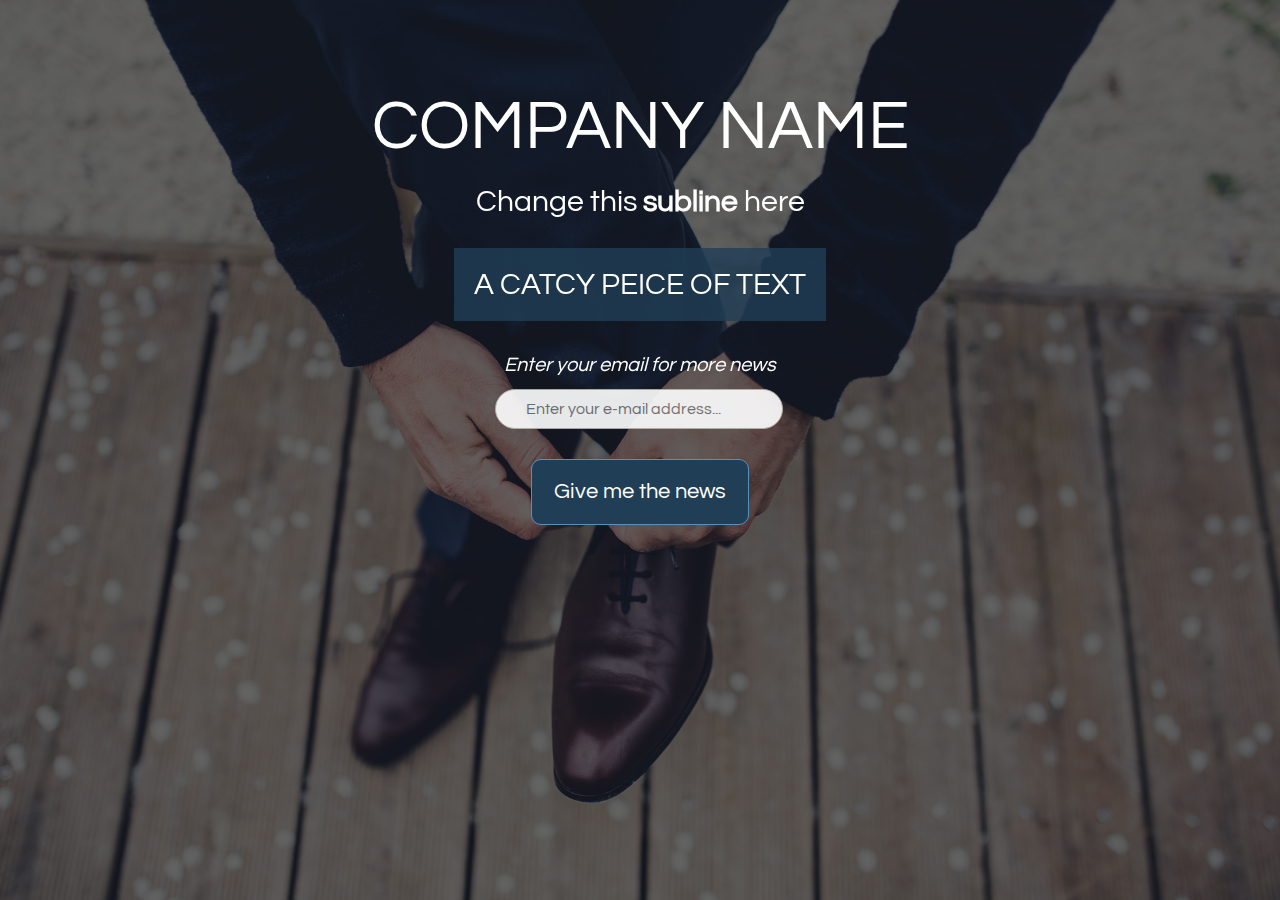
<file: projects/commercialLandingpage/index.html>
<!DOCTYPE html>
<html>
  <head>
        
    <!-- Meta Data -->
    <meta charset="utf-8">
    <meta name="viewport" content="width=device-width, initial-scale=1.0">
    <meta name="description" content="Developed By Vouzalis Design">
    <meta name="author" content="Vouzalis Design">
    <meta name="keywords" content="Marketing automation, content quality websites, webdesign 2016, wireframing, Landingpage">
   
    <link rel="stylesheet" href="//maxcdn.bootstrapcdn.com/bootstrap/3.3.5/css/bootstrap.min.css" />
    <link href="//maxcdn.bootstrapcdn.com/font-awesome/4.3.0/css/font-awesome.min.css" rel="stylesheet" />
    <link href="//cdnjs.cloudflare.com/ajax/libs/animate.css/3.5.1/animate.min.css" rel="stylesheet" />

    <link rel="stylesheet" href="css/styles.css" />
  </head>
  <body>


    <section class="container-fluid" id="section1">
        <div class="v-center">
            <h1 class="text-center">COMPANY NAME</h1>
            <h2 class="text-center">Change this <b>subline</b> here</h2>
            <div class="catchy-text-wrapper">
                <h2 class="text-center" id="catchyText">A CATCY PEICE OF TEXT</h2>
            </div>
            <br>
            <p class="text-center"><i id="emailNews">Enter your email for more news</i></p>
        </div>
        <div class="catchy-text-wrapper">
            <form role="form" action="register.php" method="post" enctype="plain"> 
                <input type="email" name="email" class="subscribe-input" placeholder="Enter your e-mail address..." required>
            </form>
        </div>
        <p class="text-center btn-placing">        
            <a href="#" class="btn btn-blue btn-lg btn-huge lato" data-toggle="modal" data-target="#myModal">Give me the news</a>
        </p>

    </section>

        <!--scripts loaded here-->
        
        <script src="//ajax.googleapis.com/ajax/libs/jquery/1.9.1/jquery.min.js"></script>
        <script src="//maxcdn.bootstrapcdn.com/bootstrap/3.3.5/js/bootstrap.min.js"></script>
        
        <script src="js/scripts.js"></script>
    </body>
</html>
</file>
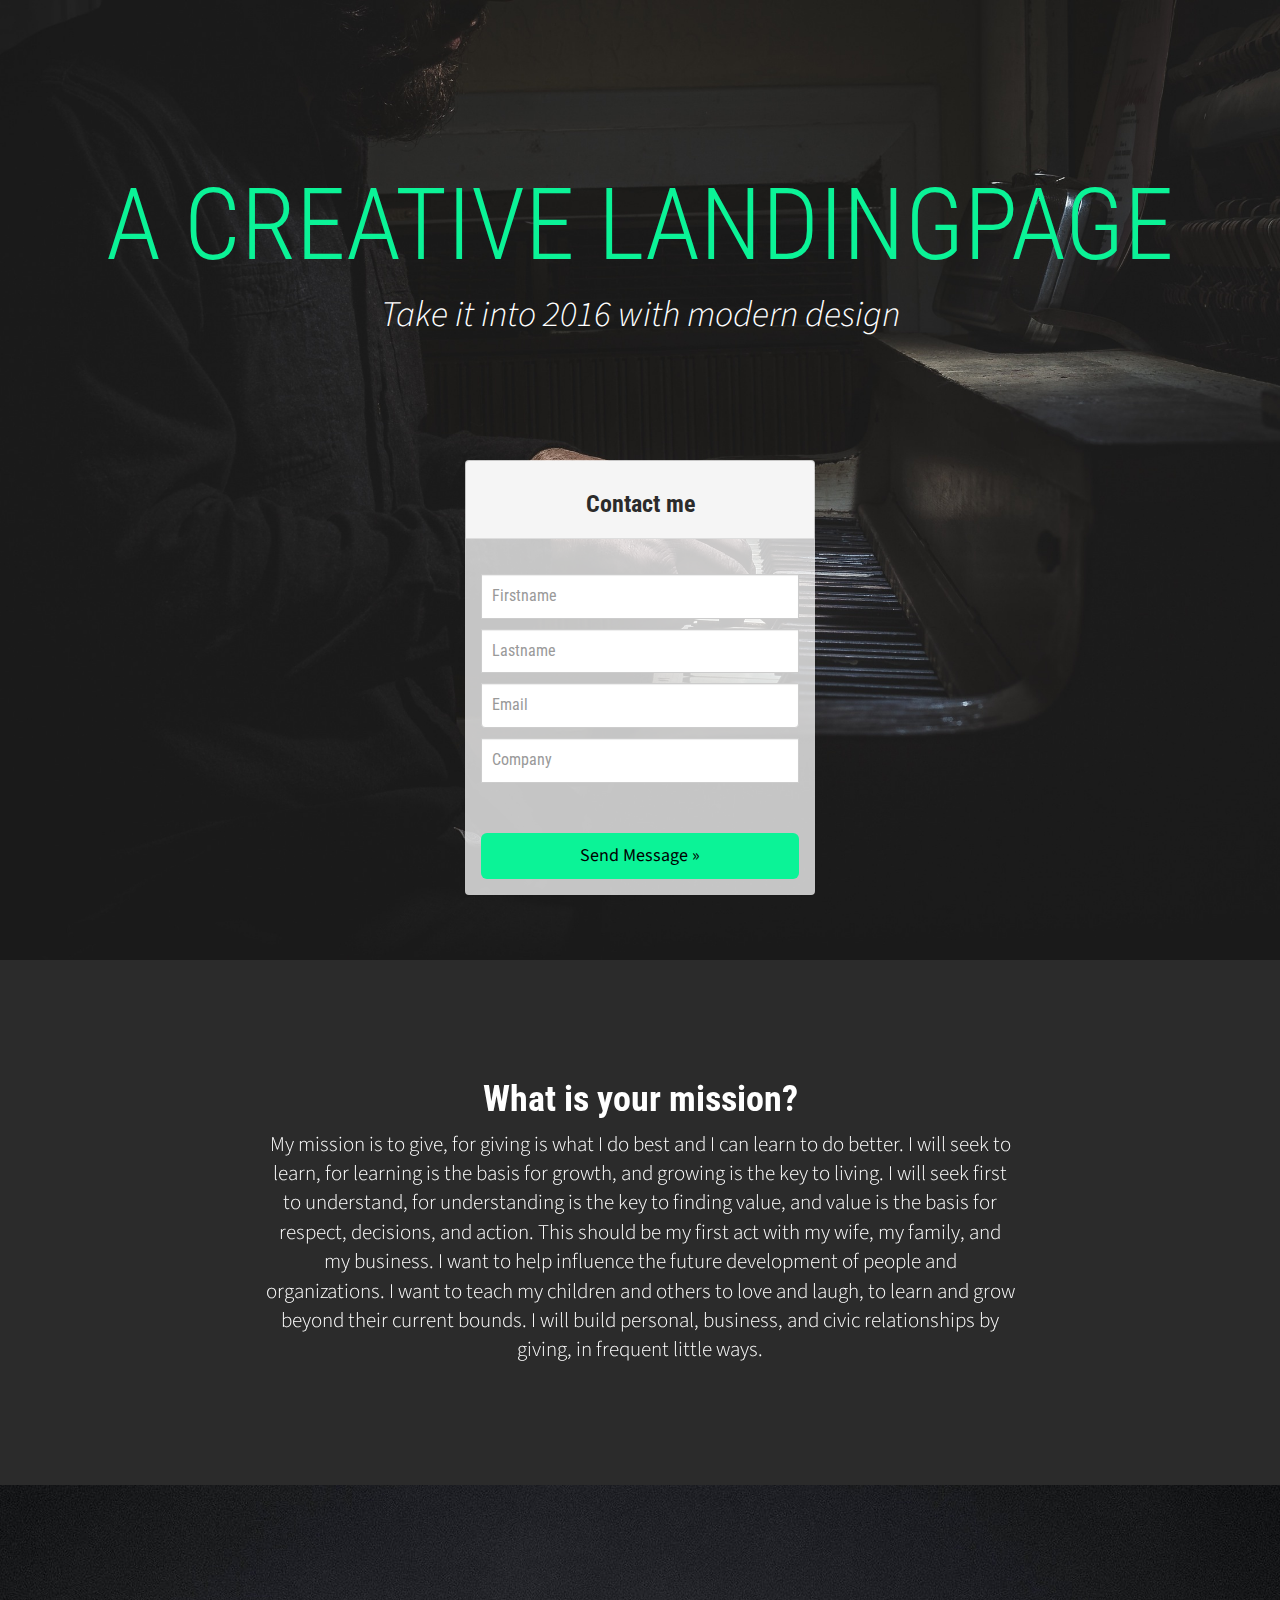
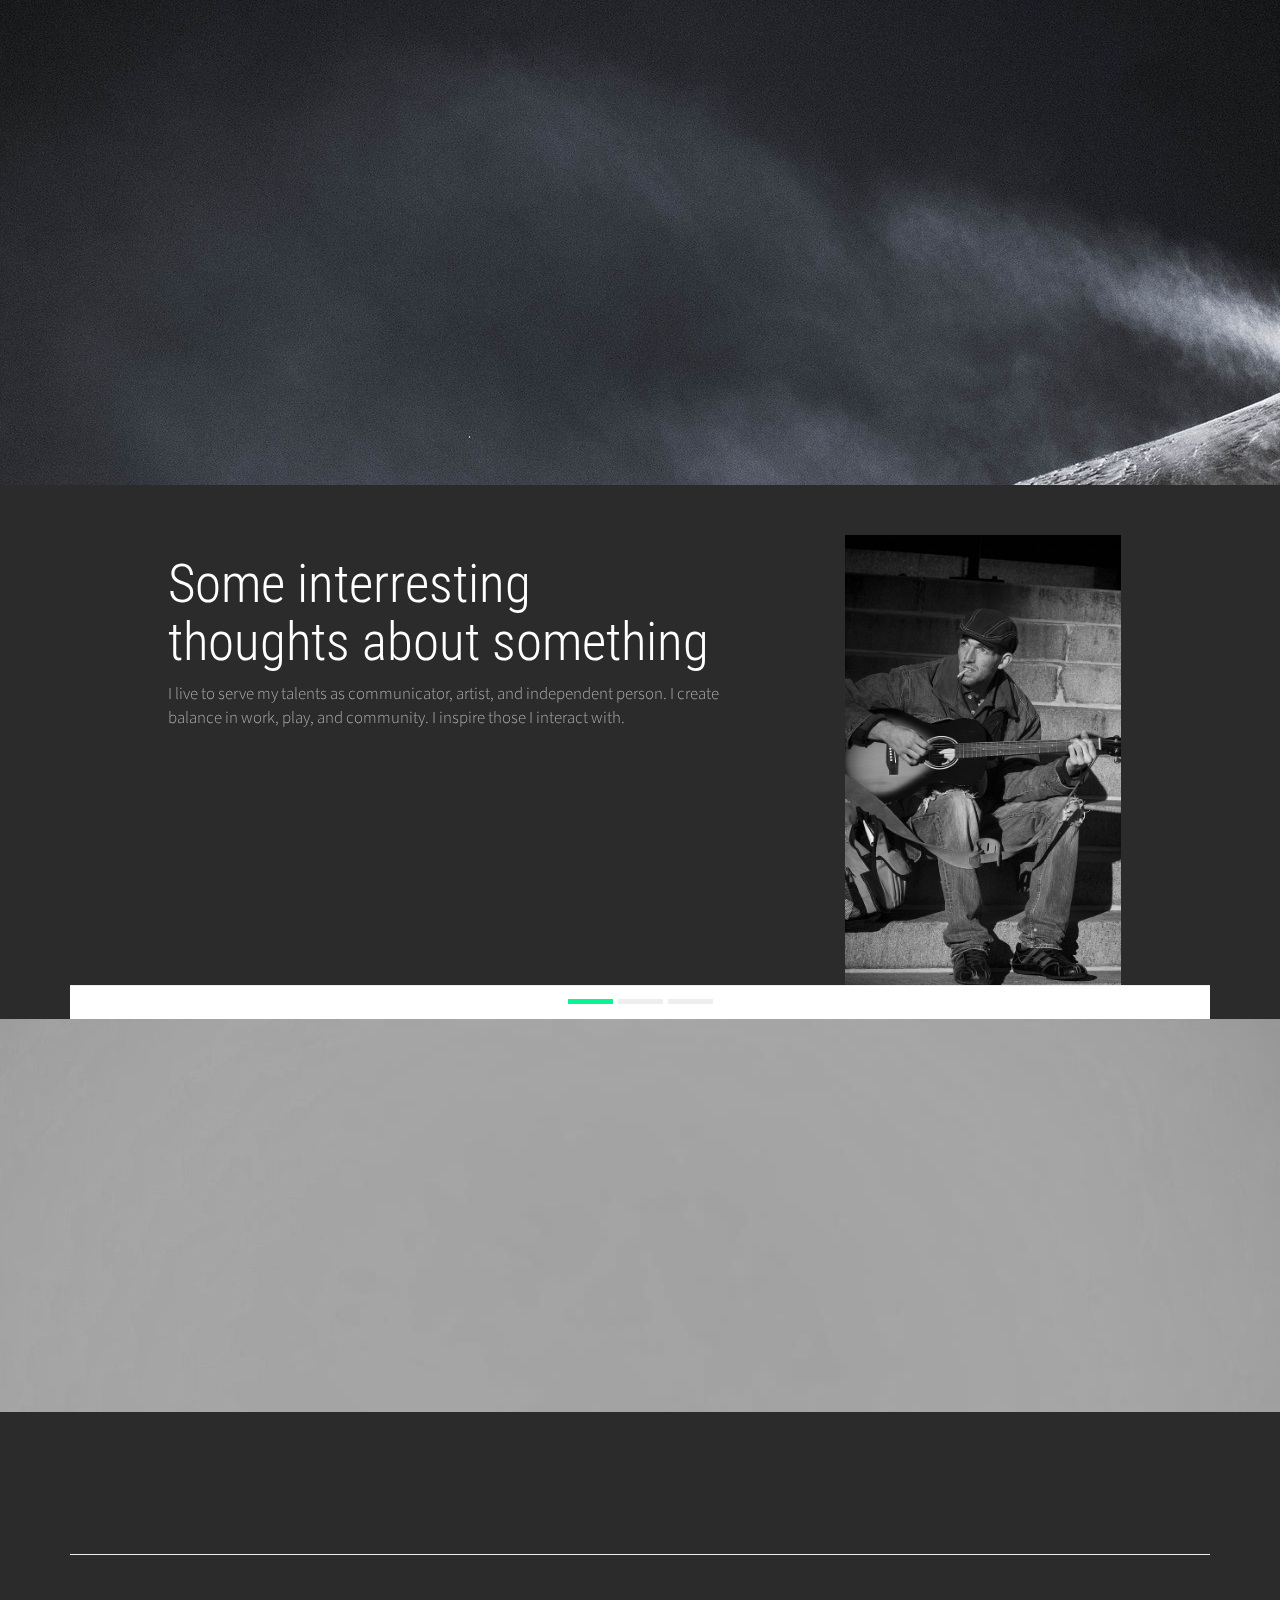
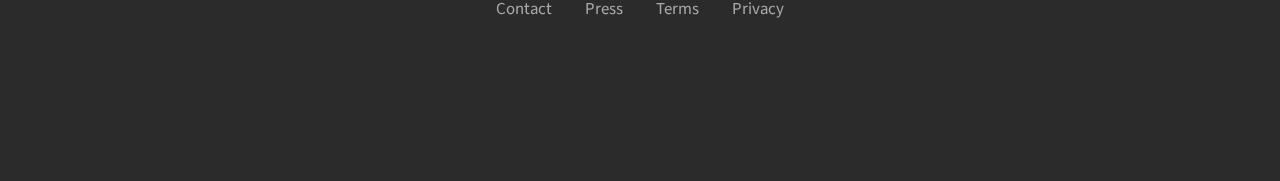
<file: projects/personalPortfolio/index.html>
<!DOCTYPE html>
<html>
  <head>
    <title>My personal Landing Page</title>
    <meta charset="utf-8" />
    <meta content="width=device-width, initial-scale=1, maximum-scale=1, user-scalable=no" name="viewport">
    
    <link href="css/bootstrap.min.css" rel="stylesheet" media="screen">
    <!-- Google Fonts -->
    <link href='https://fonts.googleapis.com/css?family=Source+Sans+Pro:200,300,400,600,700,900,200italic,300italic,400italic,600italic,700italic,900italic|Roboto+Condensed:300italic,400italic,700italic,400,300,700' rel='stylesheet' type='text/css'>
    <link href='https://fonts.googleapis.com/css?family=Roboto+Condensed:300italic,400italic,700italic,400,300,700' rel='stylesheet' type='text/css'>
    <!-- Template Styles -->
    <link href="css/style.css" rel="stylesheet" media="screen">
    <link href="css/form.css" rel="stylesheet" media="screen">
      </head>
  <body>
	  
	  <!-- Navbar -->
	  
	  <nav class="navbar navbar-default" role="navigation">
	  	  <div class="container">
			  <div class="navbar-header">
			    <button type="button" class="navbar-toggle" data-toggle="collapse" data-target=".navbar-ex1-collapse">
			      <span class="sr-only">Toggle navigation</span>
			      <span class="icon-bar"></span>
			      <span class="icon-bar"></span>
			      <span class="icon-bar"></span>
			    </button>
			    
			   
			    <a class="navbar-brand" href="#">My Personal Portfolio</a>
			    
			  </div>
			  <div class="collapse navbar-collapse navbar-ex1-collapse">
			    <ul class="nav navbar-nav">
			      <li><a onclick="$('header').animatescroll({padding:71});">Start</a></li>
			      <li><a onclick="$('.detail').animatescroll({padding:71});">Thoughts</a></li>
			      <li><a onclick="$('.social').animatescroll({padding:71});">Social	</a></li>
			    </ul>
			  </div>
		  </div>
	  </nav>
	  
	  
	  <!-- Header -->  
	<header>
		 <div class="container">
			 <div class="row">
				 <div class="col-md-12">
					  <h1>A creative landingpage</h1>
					  <p class="lead"><i>Take it into 2016 with modern design</i></p>
					  
					  <div class="container">
                <div class="row vertical-offset-100">
                    <div class="col-md-4 col-md-offset-4">
                        <div class="panel panel-default">
                            <div class="panel-heading">                                
                                <div class="row-fluid user-row">
                                    <h3>Contact me</h3>
                                </div>
                            </div>
                            <div class="panel-body">
                                <form accept-charset="UTF-8" role="form" class="form-signin">
                                    <fieldset>
                                        <label class="panel-login">
                                            <div class="login_result"></div>
                                        </label>
                                        <input class="form-control" placeholder="Firstname" id="username" type="text">
                                        <input class="form-control" placeholder="Lastname" id="username" type="text">
                                        <input class="form-control" placeholder="Email" id="email" type="email">
                                        <input class="form-control" placeholder="Company" id="username" type="text">
                                        <br></br>
                                        <input class="btn btn-lg btn-contact btn-block" type="submit" id="login" value="Send Message »">
                                    </fieldset>
                                </form>
                            </div>
                        </div>
                    </div>
                </div>
            </div>
				</div>	  
			</div>    
		</div>
	 </header>
	  
	  
	  <!-- Thoughts features -->
	     
	  <section class="purchase">
		  <div class="container">
			  <div class="row">
				  <div class="col-md-offset-2 col-md-8">
					 <h1>What is your mission?</h1>
					 	    <p class="lead">
							    My mission is to give, for giving is what I do best and I can learn to do better.
							    I will seek to learn, for learning is the basis for growth, and growing is the key to living. I will seek first to understand, for understanding is the key to finding value, and value is the basis for respect, decisions, and action. This should be my first act with my wife, my family, and my business.
							    I want to help influence the future development of people and organizations. I want to teach my children and others to love and laugh, to learn and grow beyond their current bounds.
							    I will build personal, business, and civic relationships by giving, in frequent little ways.
    						</p>	
				  </div>
			  </div>
		  </div>
	  </section>
	  
	  
	  <!-- PAYOFF 
	      ================================================== -->
	  <section class="payoff">
		<div class="container">
			  <div class="row">
				  <div class="col-md-12">
					  <h1>A black and white theme can also be pretty cool. Here could fx go a personal statement</h1>
				  </div>
			  </div>
		  </div>	  
	  </section>
	  
	  
	  <!-- Content Picture -->
	  <section class="detail">
		<div class="container">
			<div class="row">
				<div class="col-md-12">
					<div id="carousel-example-generic-2" class="carousel slide">
										
					  <!-- Wrapper for slides -->
					  <div class="carousel-inner">
					    <div class="item active">
					      	<div class="row">
					      		<div class="col-sm-12 col-md-offset-1 col-md-6">
					      			<h1>Some interresting thoughts about something</h1>
					      			<p>
					      				I live to serve my talents as communicator, artist, and independent person. I create balance in work, play, and community. I inspire those I interact with.
					      			</p>
					      		</div>
					      		<div class="col-sm-12 col-md-5">
					      			<div class="app-screenshot">
					      				<img src="img/person.jpg" class="img-responsive" alt="Person">
					      			</div>
					      		</div>
					      	</div>
					    </div>
					    <div class="item">
					    	<div class="row">
					    		<div class="col-sm-12 col-md-offset-1 col-md-6">
					    			<h1>My microphone is my voice</h1>
					    			<p>
					    				I'm not everybody's cup of tea. But sometimes criticism can be hurtful. Be respectful. I'm a good piano player, I can sing well, I write good songs. If you don't like it, fair enough.
									</p>
					    		</div>
					    		<div class="col-sm-12 col-md-5">
					    			<div class="app-screenshot">
					    				<img src="img/mic.jpg" class="img-responsive" alt="Mic">
					    			</div>
					    		</div>
					    	</div>
						</div>
					    <div class="item">
					      <div class="row">
					      	<div class="col-sm-12 col-md-offset-1 col-md-6">
					      		<h1>The speaker is my feeling</h1>
					      		<p>
					      			My life has been a roller coaster ride, but somehow I've always been able to land on my feet and still play the guitar.
								</p>
					      	</div>
					      	<div class="col-sm-12 col-md-5">
					      		<div class="app-screenshot">
					      			<img src="img/amp.jpg" class="img-responsive" alt="Amp">
					      		</div>
					      	</div>
					      </div>
					    </div>
					  </div>
					
					  <!-- Indicators -->
					  <ol class="carousel-indicators">
					    <li data-target="#carousel-example-generic-2" data-slide-to="0" class="active"></li>
					    <li data-target="#carousel-example-generic-2" data-slide-to="1"></li>
					    <li data-target="#carousel-example-generic-2" data-slide-to="2"></li>
					  </ol>		
					</div>
				</div>
			</div>
		</div>
	</section>

	 <!-- Social -->
	  <section class="social">
	  	<div class="container">
	  		  <div class="row">
	  			  <div class="col-md-12">
	  			  	<h2>Connect with me</h2>
	  			   	<a class="icon-facebook"></a>
	  			   	<a class="icon-twitter"></a>
	  			   	<a class="icon-google"></a>
	  			   	<a class="icon-instagram"></a>
	  			   	<a class="icon-pinterest"></a>
	  			   </div>
	  		  </div>
	  	  </div>	  
	  </section>
	  
	
	 <!-- Footer links -->
	  <section class="get-it">
	  	<div class="container">
	  		<div class="row">
	  			
	  			<div class="col-md-12">
	  				<hr />
		  			<ul>
	                	<li><a href="#link-here">Contact</a></li>
	                	<li><a href="#link-here">Press</a></li>
	                	<li><a href="#link-here">Terms</a></li>
	                	<li><a href="#link-here">Privacy</a></li>
                	</ul>
	  			</div>
	  		</div>
	  	</div>
	  </section>
	  
	 
	 <!-- Scripts -->
    <script src="js/jquery.js"></script>
    <script src="js/bootstrap.min.js"></script>
    <script src="js/animatescroll.js"></script>
    <script src="js/scripts.js"></script>
    <script src="js/retina.min.js"></script>
    <script>src="js/form.js"></script>
  	
</html>
</file>
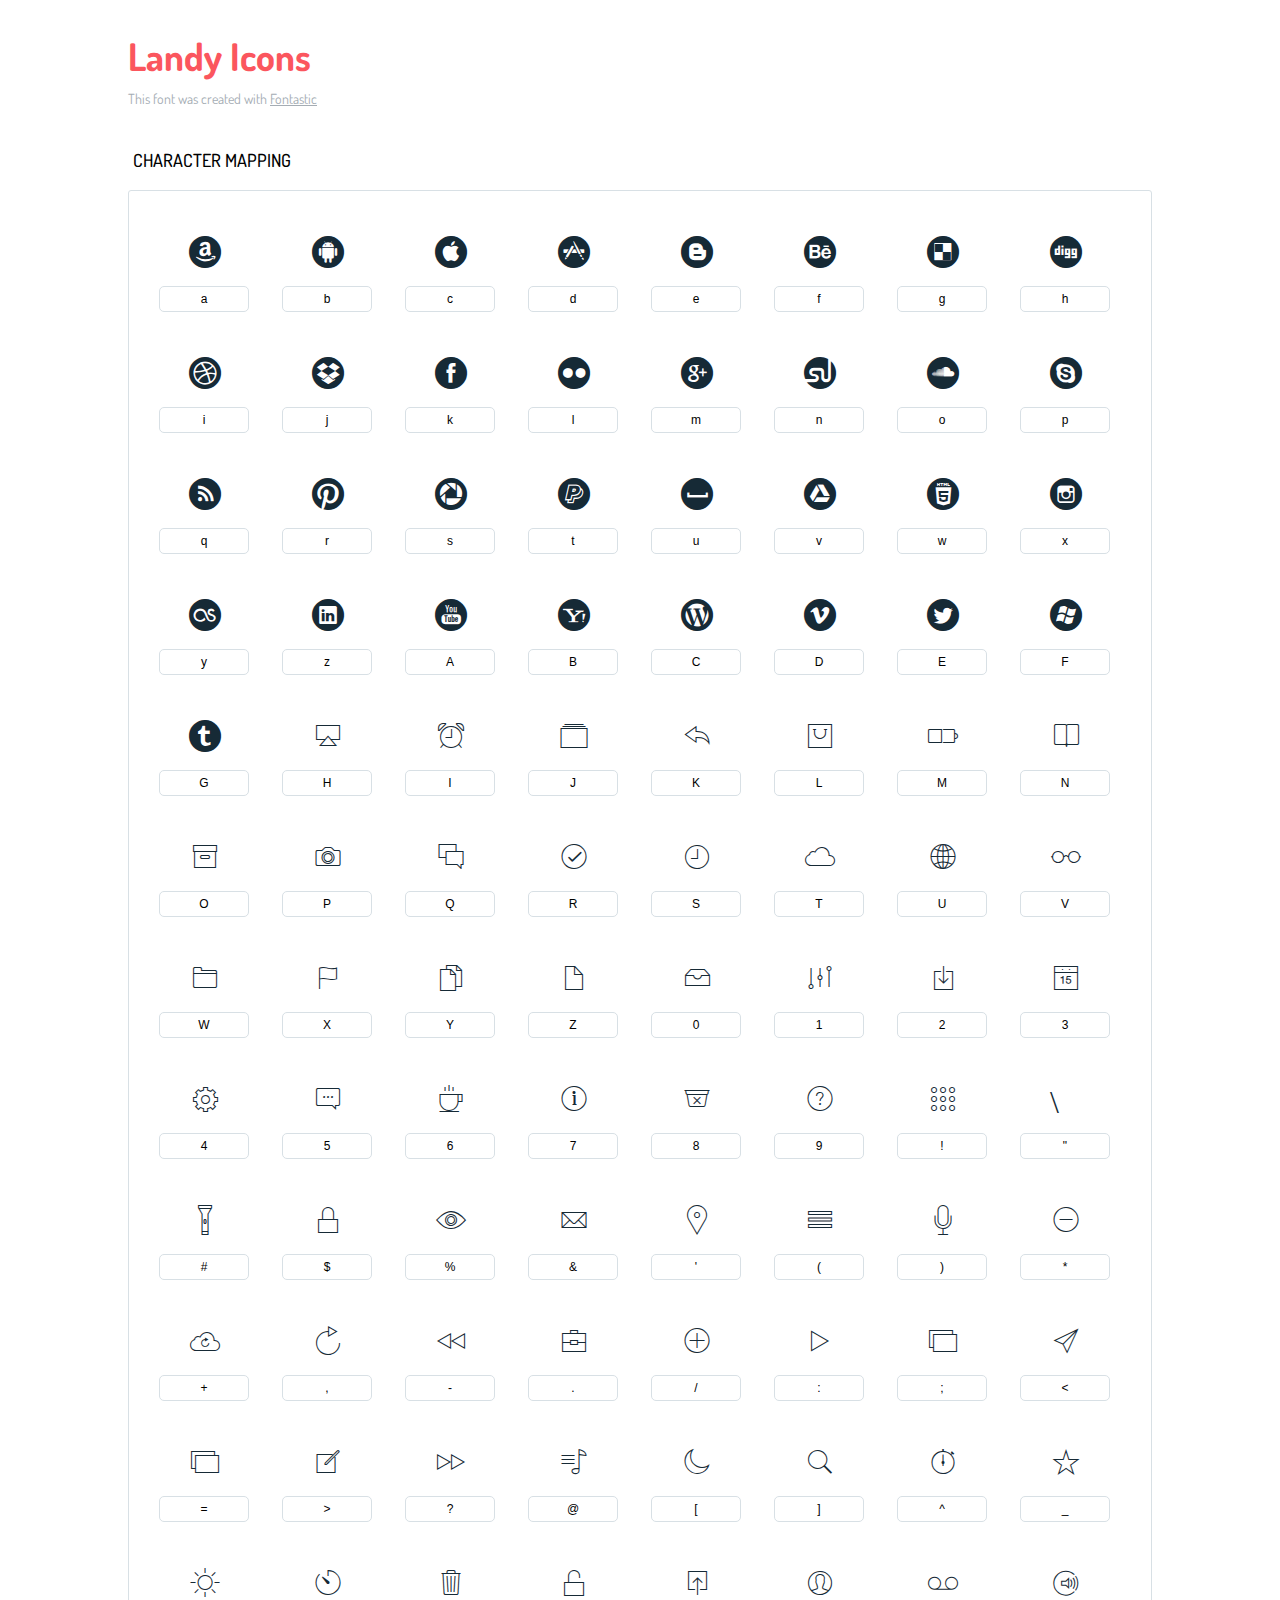
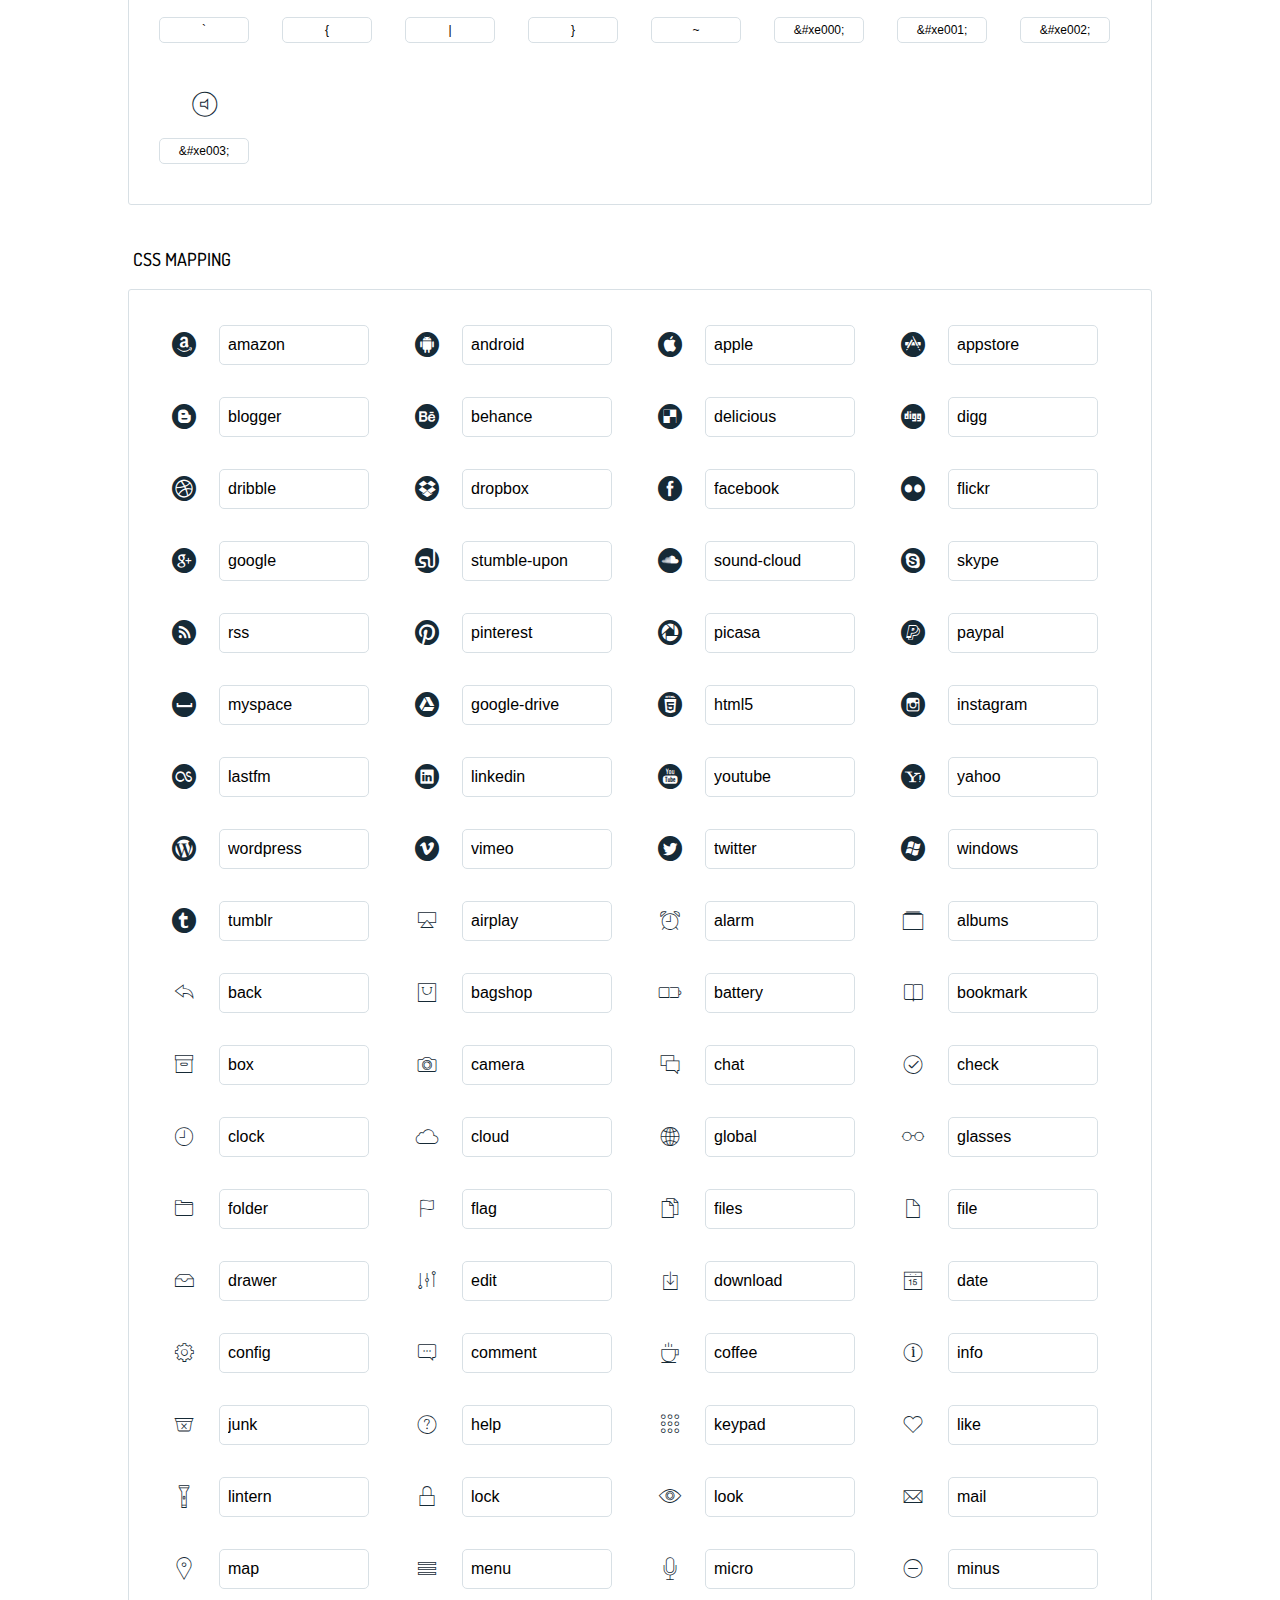
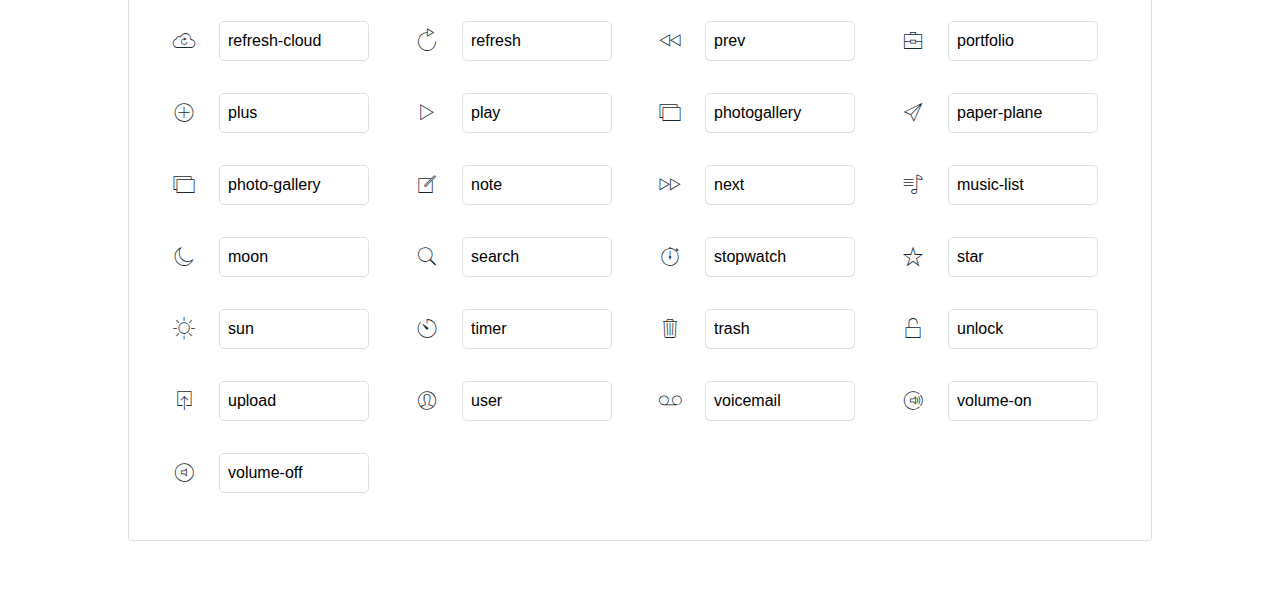
<file: projects/personalPortfolio/landy-icons/icons-reference.html>
<!DOCTYPE html>
<html lang="en">
  <head>
    <meta charset="utf-8">
    <meta http-equiv="X-UA-Compatible" content="IE=edge,chrome=1">
    <meta name="viewport" content="width=device-width,initial-scale=1">
    <title>Font Reference - Landy Icons </title>
    <link href="http://fonts.googleapis.com/css?family=Dosis:400,500,700" rel="stylesheet" type="text/css">
    <link rel="stylesheet" href="../css/iconfont.css">
    <style type="text/css">
      html,body,div,span,applet,object,iframe,h1,h2,h3,h4,h5,h6,p,blockquote,pre,a,abbr,acronym,address,big,cite,code,del,dfn,em,img,ins,kbd,q,s,samp,small,strike,strong,sub,sup,tt,var,dl,dt,dd,ol,ul,li,fieldset,form,label,legend,table,caption,tbody,tfoot,thead,tr,th,td{margin:0;padding:0;border:0;outline:0;font-weight:inherit;font-style:inherit;font-family:inherit;font-size:100%;vertical-align:baseline}
body{line-height:1;color:#000;background:#fff}
ol,ul{list-style:none}
table{border-collapse:separate;border-spacing:0;vertical-align:middle}
caption,th,td{text-align:left;font-weight:normal;vertical-align:middle}
a img{border:none}
*{-webkit-box-sizing:border-box;-moz-box-sizing:border-box;box-sizing:border-box}
body{font-family:'Dosis','Tahoma',sans-serif}
.container{margin:15px auto;width:80%}
h1{margin:40px 0 20px;font-weight:700;font-size:38px;line-height:32px;color:#fb565e}
h2{font-size:18px;padding:0 0 21px 5px;margin:45px 0 0 0;text-transform:uppercase;font-weight:500}
.small{font-size:14px;color:#a5adb4;}
.small a{color:#a5adb4;}
.small a:hover{color:#fb565e}
.glyphs.character-mapping{margin:0 0 20px 0;padding:20px 0 20px 30px;color:rgba(0,0,0,0.5);border:1px solid #d8e0e5;-webkit-border-radius:3px;border-radius:3px;}
.glyphs.character-mapping li{margin:0 30px 20px 0;display:inline-block;width:90px}
.glyphs.character-mapping .icon{margin:10px 0 10px 15px;padding:15px;position:relative;width:55px;height:55px;color:#162a36 !important;overflow:hidden;-webkit-border-radius:3px;border-radius:3px;font-size:32px;}
.glyphs.character-mapping .icon svg{fill:#000}
.glyphs.character-mapping input{margin:0;padding:5px 0;line-height:12px;font-size:12px;display:block;width:100%;border:1px solid #d8e0e5;-webkit-border-radius:5px;border-radius:5px;text-align:center;outline:0;}
.glyphs.character-mapping input:focus{border:1px solid #fbde4a;-webkit-box-shadow:inset 0 0 3px #fbde4a;box-shadow:inset 0 0 3px #fbde4a}
.glyphs.character-mapping input:hover{-webkit-box-shadow:inset 0 0 3px #fbde4a;box-shadow:inset 0 0 3px #fbde4a}
.glyphs.css-mapping{margin:0 0 60px 0;padding:30px 0 20px 30px;color:rgba(0,0,0,0.5);border:1px solid #d8e0e5;-webkit-border-radius:3px;border-radius:3px;}
.glyphs.css-mapping li{margin:0 30px 20px 0;padding:0;display:inline-block;overflow:hidden}
.glyphs.css-mapping .icon{margin:0;margin-right:10px;padding:13px;height:50px;width:50px;color:#162a36 !important;overflow:hidden;float:left;font-size:24px}
.glyphs.css-mapping input{margin:0;margin-top:5px;padding:8px;line-height:16px;font-size:16px;display:block;width:150px;height:40px;border:1px solid #d8e0e5;-webkit-border-radius:5px;border-radius:5px;background:#fff;outline:0;float:right;}
.glyphs.css-mapping input:focus{border:1px solid #fbde4a;-webkit-box-shadow:inset 0 0 3px #fbde4a;box-shadow:inset 0 0 3px #fbde4a}
.glyphs.css-mapping input:hover{-webkit-box-shadow:inset 0 0 3px #fbde4a;box-shadow:inset 0 0 3px #fbde4a}

      
    </style>
  </head>
  <body>
    <div class="container">
      <h1>Landy Icons</h1>
      <p class="small">This font was created with <a href="http://fontastic.me/">Fontastic</a></p>
      <h2>Character mapping</h2>
      <ul class="glyphs character-mapping">
        <li>
          <div data-icon="a" class="icon"></div>
          <input type="text" readonly="readonly" value="a">
        </li>
        <li>
          <div data-icon="b" class="icon"></div>
          <input type="text" readonly="readonly" value="b">
        </li>
        <li>
          <div data-icon="c" class="icon"></div>
          <input type="text" readonly="readonly" value="c">
        </li>
        <li>
          <div data-icon="d" class="icon"></div>
          <input type="text" readonly="readonly" value="d">
        </li>
        <li>
          <div data-icon="e" class="icon"></div>
          <input type="text" readonly="readonly" value="e">
        </li>
        <li>
          <div data-icon="f" class="icon"></div>
          <input type="text" readonly="readonly" value="f">
        </li>
        <li>
          <div data-icon="g" class="icon"></div>
          <input type="text" readonly="readonly" value="g">
        </li>
        <li>
          <div data-icon="h" class="icon"></div>
          <input type="text" readonly="readonly" value="h">
        </li>
        <li>
          <div data-icon="i" class="icon"></div>
          <input type="text" readonly="readonly" value="i">
        </li>
        <li>
          <div data-icon="j" class="icon"></div>
          <input type="text" readonly="readonly" value="j">
        </li>
        <li>
          <div data-icon="k" class="icon"></div>
          <input type="text" readonly="readonly" value="k">
        </li>
        <li>
          <div data-icon="l" class="icon"></div>
          <input type="text" readonly="readonly" value="l">
        </li>
        <li>
          <div data-icon="m" class="icon"></div>
          <input type="text" readonly="readonly" value="m">
        </li>
        <li>
          <div data-icon="n" class="icon"></div>
          <input type="text" readonly="readonly" value="n">
        </li>
        <li>
          <div data-icon="o" class="icon"></div>
          <input type="text" readonly="readonly" value="o">
        </li>
        <li>
          <div data-icon="p" class="icon"></div>
          <input type="text" readonly="readonly" value="p">
        </li>
        <li>
          <div data-icon="q" class="icon"></div>
          <input type="text" readonly="readonly" value="q">
        </li>
        <li>
          <div data-icon="r" class="icon"></div>
          <input type="text" readonly="readonly" value="r">
        </li>
        <li>
          <div data-icon="s" class="icon"></div>
          <input type="text" readonly="readonly" value="s">
        </li>
        <li>
          <div data-icon="t" class="icon"></div>
          <input type="text" readonly="readonly" value="t">
        </li>
        <li>
          <div data-icon="u" class="icon"></div>
          <input type="text" readonly="readonly" value="u">
        </li>
        <li>
          <div data-icon="v" class="icon"></div>
          <input type="text" readonly="readonly" value="v">
        </li>
        <li>
          <div data-icon="w" class="icon"></div>
          <input type="text" readonly="readonly" value="w">
        </li>
        <li>
          <div data-icon="x" class="icon"></div>
          <input type="text" readonly="readonly" value="x">
        </li>
        <li>
          <div data-icon="y" class="icon"></div>
          <input type="text" readonly="readonly" value="y">
        </li>
        <li>
          <div data-icon="z" class="icon"></div>
          <input type="text" readonly="readonly" value="z">
        </li>
        <li>
          <div data-icon="A" class="icon"></div>
          <input type="text" readonly="readonly" value="A">
        </li>
        <li>
          <div data-icon="B" class="icon"></div>
          <input type="text" readonly="readonly" value="B">
        </li>
        <li>
          <div data-icon="C" class="icon"></div>
          <input type="text" readonly="readonly" value="C">
        </li>
        <li>
          <div data-icon="D" class="icon"></div>
          <input type="text" readonly="readonly" value="D">
        </li>
        <li>
          <div data-icon="E" class="icon"></div>
          <input type="text" readonly="readonly" value="E">
        </li>
        <li>
          <div data-icon="F" class="icon"></div>
          <input type="text" readonly="readonly" value="F">
        </li>
        <li>
          <div data-icon="G" class="icon"></div>
          <input type="text" readonly="readonly" value="G">
        </li>
        <li>
          <div data-icon="H" class="icon"></div>
          <input type="text" readonly="readonly" value="H">
        </li>
        <li>
          <div data-icon="I" class="icon"></div>
          <input type="text" readonly="readonly" value="I">
        </li>
        <li>
          <div data-icon="J" class="icon"></div>
          <input type="text" readonly="readonly" value="J">
        </li>
        <li>
          <div data-icon="K" class="icon"></div>
          <input type="text" readonly="readonly" value="K">
        </li>
        <li>
          <div data-icon="L" class="icon"></div>
          <input type="text" readonly="readonly" value="L">
        </li>
        <li>
          <div data-icon="M" class="icon"></div>
          <input type="text" readonly="readonly" value="M">
        </li>
        <li>
          <div data-icon="N" class="icon"></div>
          <input type="text" readonly="readonly" value="N">
        </li>
        <li>
          <div data-icon="O" class="icon"></div>
          <input type="text" readonly="readonly" value="O">
        </li>
        <li>
          <div data-icon="P" class="icon"></div>
          <input type="text" readonly="readonly" value="P">
        </li>
        <li>
          <div data-icon="Q" class="icon"></div>
          <input type="text" readonly="readonly" value="Q">
        </li>
        <li>
          <div data-icon="R" class="icon"></div>
          <input type="text" readonly="readonly" value="R">
        </li>
        <li>
          <div data-icon="S" class="icon"></div>
          <input type="text" readonly="readonly" value="S">
        </li>
        <li>
          <div data-icon="T" class="icon"></div>
          <input type="text" readonly="readonly" value="T">
        </li>
        <li>
          <div data-icon="U" class="icon"></div>
          <input type="text" readonly="readonly" value="U">
        </li>
        <li>
          <div data-icon="V" class="icon"></div>
          <input type="text" readonly="readonly" value="V">
        </li>
        <li>
          <div data-icon="W" class="icon"></div>
          <input type="text" readonly="readonly" value="W">
        </li>
        <li>
          <div data-icon="X" class="icon"></div>
          <input type="text" readonly="readonly" value="X">
        </li>
        <li>
          <div data-icon="Y" class="icon"></div>
          <input type="text" readonly="readonly" value="Y">
        </li>
        <li>
          <div data-icon="Z" class="icon"></div>
          <input type="text" readonly="readonly" value="Z">
        </li>
        <li>
          <div data-icon="0" class="icon"></div>
          <input type="text" readonly="readonly" value="0">
        </li>
        <li>
          <div data-icon="1" class="icon"></div>
          <input type="text" readonly="readonly" value="1">
        </li>
        <li>
          <div data-icon="2" class="icon"></div>
          <input type="text" readonly="readonly" value="2">
        </li>
        <li>
          <div data-icon="3" class="icon"></div>
          <input type="text" readonly="readonly" value="3">
        </li>
        <li>
          <div data-icon="4" class="icon"></div>
          <input type="text" readonly="readonly" value="4">
        </li>
        <li>
          <div data-icon="5" class="icon"></div>
          <input type="text" readonly="readonly" value="5">
        </li>
        <li>
          <div data-icon="6" class="icon"></div>
          <input type="text" readonly="readonly" value="6">
        </li>
        <li>
          <div data-icon="7" class="icon"></div>
          <input type="text" readonly="readonly" value="7">
        </li>
        <li>
          <div data-icon="8" class="icon"></div>
          <input type="text" readonly="readonly" value="8">
        </li>
        <li>
          <div data-icon="9" class="icon"></div>
          <input type="text" readonly="readonly" value="9">
        </li>
        <li>
          <div data-icon="!" class="icon"></div>
          <input type="text" readonly="readonly" value="!">
        </li>
        <li>
          <div data-icon="\"" class="icon"></div>
          <input type="text" readonly="readonly" value="&quot;">
        </li>
        <li>
          <div data-icon="#" class="icon"></div>
          <input type="text" readonly="readonly" value="#">
        </li>
        <li>
          <div data-icon="$" class="icon"></div>
          <input type="text" readonly="readonly" value="$">
        </li>
        <li>
          <div data-icon="%" class="icon"></div>
          <input type="text" readonly="readonly" value="%">
        </li>
        <li>
          <div data-icon="&" class="icon"></div>
          <input type="text" readonly="readonly" value="&amp;">
        </li>
        <li>
          <div data-icon="'" class="icon"></div>
          <input type="text" readonly="readonly" value="&#39;">
        </li>
        <li>
          <div data-icon="(" class="icon"></div>
          <input type="text" readonly="readonly" value="(">
        </li>
        <li>
          <div data-icon=")" class="icon"></div>
          <input type="text" readonly="readonly" value=")">
        </li>
        <li>
          <div data-icon="*" class="icon"></div>
          <input type="text" readonly="readonly" value="*">
        </li>
        <li>
          <div data-icon="+" class="icon"></div>
          <input type="text" readonly="readonly" value="+">
        </li>
        <li>
          <div data-icon="," class="icon"></div>
          <input type="text" readonly="readonly" value=",">
        </li>
        <li>
          <div data-icon="-" class="icon"></div>
          <input type="text" readonly="readonly" value="-">
        </li>
        <li>
          <div data-icon="." class="icon"></div>
          <input type="text" readonly="readonly" value=".">
        </li>
        <li>
          <div data-icon="/" class="icon"></div>
          <input type="text" readonly="readonly" value="/">
        </li>
        <li>
          <div data-icon=":" class="icon"></div>
          <input type="text" readonly="readonly" value=":">
        </li>
        <li>
          <div data-icon=";" class="icon"></div>
          <input type="text" readonly="readonly" value=";">
        </li>
        <li>
          <div data-icon="<" class="icon"></div>
          <input type="text" readonly="readonly" value="&lt;">
        </li>
        <li>
          <div data-icon="=" class="icon"></div>
          <input type="text" readonly="readonly" value="=">
        </li>
        <li>
          <div data-icon=">" class="icon"></div>
          <input type="text" readonly="readonly" value="&gt;">
        </li>
        <li>
          <div data-icon="?" class="icon"></div>
          <input type="text" readonly="readonly" value="?">
        </li>
        <li>
          <div data-icon="@" class="icon"></div>
          <input type="text" readonly="readonly" value="@">
        </li>
        <li>
          <div data-icon="[" class="icon"></div>
          <input type="text" readonly="readonly" value="[">
        </li>
        <li>
          <div data-icon="]" class="icon"></div>
          <input type="text" readonly="readonly" value="]">
        </li>
        <li>
          <div data-icon="^" class="icon"></div>
          <input type="text" readonly="readonly" value="^">
        </li>
        <li>
          <div data-icon="_" class="icon"></div>
          <input type="text" readonly="readonly" value="_">
        </li>
        <li>
          <div data-icon="`" class="icon"></div>
          <input type="text" readonly="readonly" value="`">
        </li>
        <li>
          <div data-icon="{" class="icon"></div>
          <input type="text" readonly="readonly" value="{">
        </li>
        <li>
          <div data-icon="|" class="icon"></div>
          <input type="text" readonly="readonly" value="|">
        </li>
        <li>
          <div data-icon="}" class="icon"></div>
          <input type="text" readonly="readonly" value="}">
        </li>
        <li>
          <div data-icon="~" class="icon"></div>
          <input type="text" readonly="readonly" value="~">
        </li>
        <li>
          <div data-icon="&#xe000;" class="icon"></div>
          <input type="text" readonly="readonly" value="&amp;#xe000;">
        </li>
        <li>
          <div data-icon="&#xe001;" class="icon"></div>
          <input type="text" readonly="readonly" value="&amp;#xe001;">
        </li>
        <li>
          <div data-icon="&#xe002;" class="icon"></div>
          <input type="text" readonly="readonly" value="&amp;#xe002;">
        </li>
        <li>
          <div data-icon="&#xe003;" class="icon"></div>
          <input type="text" readonly="readonly" value="&amp;#xe003;">
        </li>
      </ul>
      <h2>CSS mapping</h2>
      <ul class="glyphs css-mapping">
        <li>
          <div class="icon icon-amazon"></div>
          <input type="text" readonly="readonly" value="amazon">
        </li>
        <li>
          <div class="icon icon-android"></div>
          <input type="text" readonly="readonly" value="android">
        </li>
        <li>
          <div class="icon icon-apple"></div>
          <input type="text" readonly="readonly" value="apple">
        </li>
        <li>
          <div class="icon icon-appstore"></div>
          <input type="text" readonly="readonly" value="appstore">
        </li>
        <li>
          <div class="icon icon-blogger"></div>
          <input type="text" readonly="readonly" value="blogger">
        </li>
        <li>
          <div class="icon icon-behance"></div>
          <input type="text" readonly="readonly" value="behance">
        </li>
        <li>
          <div class="icon icon-delicious"></div>
          <input type="text" readonly="readonly" value="delicious">
        </li>
        <li>
          <div class="icon icon-digg"></div>
          <input type="text" readonly="readonly" value="digg">
        </li>
        <li>
          <div class="icon icon-dribble"></div>
          <input type="text" readonly="readonly" value="dribble">
        </li>
        <li>
          <div class="icon icon-dropbox"></div>
          <input type="text" readonly="readonly" value="dropbox">
        </li>
        <li>
          <div class="icon icon-facebook"></div>
          <input type="text" readonly="readonly" value="facebook">
        </li>
        <li>
          <div class="icon icon-flickr"></div>
          <input type="text" readonly="readonly" value="flickr">
        </li>
        <li>
          <div class="icon icon-google"></div>
          <input type="text" readonly="readonly" value="google">
        </li>
        <li>
          <div class="icon icon-stumble-upon"></div>
          <input type="text" readonly="readonly" value="stumble-upon">
        </li>
        <li>
          <div class="icon icon-sound-cloud"></div>
          <input type="text" readonly="readonly" value="sound-cloud">
        </li>
        <li>
          <div class="icon icon-skype"></div>
          <input type="text" readonly="readonly" value="skype">
        </li>
        <li>
          <div class="icon icon-rss"></div>
          <input type="text" readonly="readonly" value="rss">
        </li>
        <li>
          <div class="icon icon-pinterest"></div>
          <input type="text" readonly="readonly" value="pinterest">
        </li>
        <li>
          <div class="icon icon-picasa"></div>
          <input type="text" readonly="readonly" value="picasa">
        </li>
        <li>
          <div class="icon icon-paypal"></div>
          <input type="text" readonly="readonly" value="paypal">
        </li>
        <li>
          <div class="icon icon-myspace"></div>
          <input type="text" readonly="readonly" value="myspace">
        </li>
        <li>
          <div class="icon icon-google-drive"></div>
          <input type="text" readonly="readonly" value="google-drive">
        </li>
        <li>
          <div class="icon icon-html5"></div>
          <input type="text" readonly="readonly" value="html5">
        </li>
        <li>
          <div class="icon icon-instagram"></div>
          <input type="text" readonly="readonly" value="instagram">
        </li>
        <li>
          <div class="icon icon-lastfm"></div>
          <input type="text" readonly="readonly" value="lastfm">
        </li>
        <li>
          <div class="icon icon-linkedin"></div>
          <input type="text" readonly="readonly" value="linkedin">
        </li>
        <li>
          <div class="icon icon-youtube"></div>
          <input type="text" readonly="readonly" value="youtube">
        </li>
        <li>
          <div class="icon icon-yahoo"></div>
          <input type="text" readonly="readonly" value="yahoo">
        </li>
        <li>
          <div class="icon icon-wordpress"></div>
          <input type="text" readonly="readonly" value="wordpress">
        </li>
        <li>
          <div class="icon icon-vimeo"></div>
          <input type="text" readonly="readonly" value="vimeo">
        </li>
        <li>
          <div class="icon icon-twitter"></div>
          <input type="text" readonly="readonly" value="twitter">
        </li>
        <li>
          <div class="icon icon-windows"></div>
          <input type="text" readonly="readonly" value="windows">
        </li>
        <li>
          <div class="icon icon-tumblr"></div>
          <input type="text" readonly="readonly" value="tumblr">
        </li>
        <li>
          <div class="icon icon-airplay"></div>
          <input type="text" readonly="readonly" value="airplay">
        </li>
        <li>
          <div class="icon icon-alarm"></div>
          <input type="text" readonly="readonly" value="alarm">
        </li>
        <li>
          <div class="icon icon-albums"></div>
          <input type="text" readonly="readonly" value="albums">
        </li>
        <li>
          <div class="icon icon-back"></div>
          <input type="text" readonly="readonly" value="back">
        </li>
        <li>
          <div class="icon icon-bagshop"></div>
          <input type="text" readonly="readonly" value="bagshop">
        </li>
        <li>
          <div class="icon icon-battery"></div>
          <input type="text" readonly="readonly" value="battery">
        </li>
        <li>
          <div class="icon icon-bookmark"></div>
          <input type="text" readonly="readonly" value="bookmark">
        </li>
        <li>
          <div class="icon icon-box"></div>
          <input type="text" readonly="readonly" value="box">
        </li>
        <li>
          <div class="icon icon-camera"></div>
          <input type="text" readonly="readonly" value="camera">
        </li>
        <li>
          <div class="icon icon-chat"></div>
          <input type="text" readonly="readonly" value="chat">
        </li>
        <li>
          <div class="icon icon-check"></div>
          <input type="text" readonly="readonly" value="check">
        </li>
        <li>
          <div class="icon icon-clock"></div>
          <input type="text" readonly="readonly" value="clock">
        </li>
        <li>
          <div class="icon icon-cloud"></div>
          <input type="text" readonly="readonly" value="cloud">
        </li>
        <li>
          <div class="icon icon-global"></div>
          <input type="text" readonly="readonly" value="global">
        </li>
        <li>
          <div class="icon icon-glasses"></div>
          <input type="text" readonly="readonly" value="glasses">
        </li>
        <li>
          <div class="icon icon-folder"></div>
          <input type="text" readonly="readonly" value="folder">
        </li>
        <li>
          <div class="icon icon-flag"></div>
          <input type="text" readonly="readonly" value="flag">
        </li>
        <li>
          <div class="icon icon-files"></div>
          <input type="text" readonly="readonly" value="files">
        </li>
        <li>
          <div class="icon icon-file"></div>
          <input type="text" readonly="readonly" value="file">
        </li>
        <li>
          <div class="icon icon-drawer"></div>
          <input type="text" readonly="readonly" value="drawer">
        </li>
        <li>
          <div class="icon icon-edit"></div>
          <input type="text" readonly="readonly" value="edit">
        </li>
        <li>
          <div class="icon icon-download"></div>
          <input type="text" readonly="readonly" value="download">
        </li>
        <li>
          <div class="icon icon-date"></div>
          <input type="text" readonly="readonly" value="date">
        </li>
        <li>
          <div class="icon icon-config"></div>
          <input type="text" readonly="readonly" value="config">
        </li>
        <li>
          <div class="icon icon-comment"></div>
          <input type="text" readonly="readonly" value="comment">
        </li>
        <li>
          <div class="icon icon-coffee"></div>
          <input type="text" readonly="readonly" value="coffee">
        </li>
        <li>
          <div class="icon icon-info"></div>
          <input type="text" readonly="readonly" value="info">
        </li>
        <li>
          <div class="icon icon-junk"></div>
          <input type="text" readonly="readonly" value="junk">
        </li>
        <li>
          <div class="icon icon-help"></div>
          <input type="text" readonly="readonly" value="help">
        </li>
        <li>
          <div class="icon icon-keypad"></div>
          <input type="text" readonly="readonly" value="keypad">
        </li>
        <li>
          <div class="icon icon-like"></div>
          <input type="text" readonly="readonly" value="like">
        </li>
        <li>
          <div class="icon icon-lintern"></div>
          <input type="text" readonly="readonly" value="lintern">
        </li>
        <li>
          <div class="icon icon-lock"></div>
          <input type="text" readonly="readonly" value="lock">
        </li>
        <li>
          <div class="icon icon-look"></div>
          <input type="text" readonly="readonly" value="look">
        </li>
        <li>
          <div class="icon icon-mail"></div>
          <input type="text" readonly="readonly" value="mail">
        </li>
        <li>
          <div class="icon icon-map"></div>
          <input type="text" readonly="readonly" value="map">
        </li>
        <li>
          <div class="icon icon-menu"></div>
          <input type="text" readonly="readonly" value="menu">
        </li>
        <li>
          <div class="icon icon-micro"></div>
          <input type="text" readonly="readonly" value="micro">
        </li>
        <li>
          <div class="icon icon-minus"></div>
          <input type="text" readonly="readonly" value="minus">
        </li>
        <li>
          <div class="icon icon-refresh-cloud"></div>
          <input type="text" readonly="readonly" value="refresh-cloud">
        </li>
        <li>
          <div class="icon icon-refresh"></div>
          <input type="text" readonly="readonly" value="refresh">
        </li>
        <li>
          <div class="icon icon-prev"></div>
          <input type="text" readonly="readonly" value="prev">
        </li>
        <li>
          <div class="icon icon-portfolio"></div>
          <input type="text" readonly="readonly" value="portfolio">
        </li>
        <li>
          <div class="icon icon-plus"></div>
          <input type="text" readonly="readonly" value="plus">
        </li>
        <li>
          <div class="icon icon-play"></div>
          <input type="text" readonly="readonly" value="play">
        </li>
        <li>
          <div class="icon icon-photogallery"></div>
          <input type="text" readonly="readonly" value="photogallery">
        </li>
        <li>
          <div class="icon icon-paper-plane"></div>
          <input type="text" readonly="readonly" value="paper-plane">
        </li>
        <li>
          <div class="icon icon-photo-gallery"></div>
          <input type="text" readonly="readonly" value="photo-gallery">
        </li>
        <li>
          <div class="icon icon-note"></div>
          <input type="text" readonly="readonly" value="note">
        </li>
        <li>
          <div class="icon icon-next"></div>
          <input type="text" readonly="readonly" value="next">
        </li>
        <li>
          <div class="icon icon-music-list"></div>
          <input type="text" readonly="readonly" value="music-list">
        </li>
        <li>
          <div class="icon icon-moon"></div>
          <input type="text" readonly="readonly" value="moon">
        </li>
        <li>
          <div class="icon icon-search"></div>
          <input type="text" readonly="readonly" value="search">
        </li>
        <li>
          <div class="icon icon-stopwatch"></div>
          <input type="text" readonly="readonly" value="stopwatch">
        </li>
        <li>
          <div class="icon icon-star"></div>
          <input type="text" readonly="readonly" value="star">
        </li>
        <li>
          <div class="icon icon-sun"></div>
          <input type="text" readonly="readonly" value="sun">
        </li>
        <li>
          <div class="icon icon-timer"></div>
          <input type="text" readonly="readonly" value="timer">
        </li>
        <li>
          <div class="icon icon-trash"></div>
          <input type="text" readonly="readonly" value="trash">
        </li>
        <li>
          <div class="icon icon-unlock"></div>
          <input type="text" readonly="readonly" value="unlock">
        </li>
        <li>
          <div class="icon icon-upload"></div>
          <input type="text" readonly="readonly" value="upload">
        </li>
        <li>
          <div class="icon icon-user"></div>
          <input type="text" readonly="readonly" value="user">
        </li>
        <li>
          <div class="icon icon-voicemail"></div>
          <input type="text" readonly="readonly" value="voicemail">
        </li>
        <li>
          <div class="icon icon-volume-on"></div>
          <input type="text" readonly="readonly" value="volume-on">
        </li>
        <li>
          <div class="icon icon-volume-off"></div>
          <input type="text" readonly="readonly" value="volume-off">
        </li>
      </ul>
    </div><script type="text/javascript">
(function() {
  var glyphs, _i, _len, _ref;

  _ref = document.getElementsByClassName('glyphs');
  for (_i = 0, _len = _ref.length; _i < _len; _i++) {
    glyphs = _ref[_i];
    glyphs.addEventListener('click', function(event) {
      if (event.target.tagName === 'INPUT') {
        return event.target.select();
      }
    });
  }

}).call(this);
</script>
  </body>
</html>
</file>
<file: projects/commercialLandingpage/css/styles.css>
@import url(https://fonts.googleapis.com/css?family=Questrial);

html,body {
    height:100%;
    background:center no-repeat fixed url('../images/bg_1.jpg');
    background-size: cover;
    color:#444;
    font-family: 'Questrial', sans-serif;
}

@media (min-width:768px) {
    h1 {
        font-size:68px;
    }
    
}

a {
    color:#999;
}

a:hover {
    color:#111;
}

.catchy-text-wrapper {
    width: 100%;
    text-align: center;
}

#catchyText {
    background-color: red;
    padding: 20px;
    background: rgba(32,63,86,0.8);
    display: inline-block;

}

#emailNews {
    font-size: 20px;

}

/* Round corners on button */
.btn,.well,.panel {
    border-radius:0;
}

.btn-blue {
    background: rgba(32,63,86,1.0);
    border-color:#5491bd;
    border-radius: 10px;
    color:#fff;
}


.btn-huge {
    padding:17px 22px;
    font-size:22px;
}

section {
    padding-top:70px;  
    padding-bottom:50px;
    min-height:100%;
    min-height:calc(100% - 0);
    -webkit-transform-style: preserve-3d;
    -moz-transform-style: preserve-3d;
    transform-style: preserve-3d;
}


  
#section1 {
    background-color: rgba(0,0,0,0.6);
    color:#fff;
}
  

/* Form Config */

input {
    font-size: 16px;
    min-height: 40px;
    border-radius: 25px;
    line-height: 20px;
    padding: 15px 30px 16px;
    border: 1px solid #b9b9af;
    margin-bottom: 10px;
    background-color: #fff;
    opacity: 0.9;
    -webkit-transition: background-color 0.2s;
    transition: background-color 0.2s;
}

.subscribe-input {
    float: center;
    width: 23%;
    height: 5px;
    text-align: left;
    margin-right: 2px;
}

.btn-placing {
    padding-top: 20px;"
}

@media screen and (max-width: 767px) {
    .subscribe-input {
        width: 100%;
    }
}
</file>
<file: projects/personalPortfolio/css/form.css>
body {
        background-color: #444;
        background-color: #2b2b2b;
        
    }
    .form-signin input[type="text"] {
        margin-bottom: 5px;
        border-bottom-left-radius: 0;
        border-bottom-right-radius: 0;
    }
    .form-signin input[type="text"] {
        margin-bottom: 10px;
        border-top-left-radius: 0;
        border-top-right-radius: 0;
    }
    .form-signin input[type="email"] {
        margin-bottom: 10px;
        border-top-left-radius: 0;
        border-top-right-radius: 0;
    }
    .form-signin input[type="text"] {
        margin-bottom: 10px;
        border-top-left-radius: 0;
        border-top-right-radius: 0;
    }
    .form-signin .form-control {
        position: relative;
        font-size: 16px;
        font-family: 'Roboto Condensed', sans-serif;
        height: auto;
        padding: 10px;
        -webkit-box-sizing: border-box;
        -moz-box-sizing: border-box;
        box-sizing: border-box;
    }
    .vertical-offset-100 {
        padding-top: 100px;
    }
    .img-responsive {
    display: block;
    max-width: 100%;
    height: auto;
    margin: auto;
    }
    .panel {
    margin-bottom: 20px;
    background-color: rgba(255, 255, 255, 0.75);
    border: 1px solid transparent;
    border-radius: 4px;
    -webkit-box-shadow: 0 1px 1px rgba(0, 0, 0, .05);
    box-shadow: 0 1px 1px rgba(0, 0, 0, .05);

    }

    .btn-contact {
    	background-color: #0bf397
    }
</file>
<file: projects/personalPortfolio/css/iconfont.css>
@charset "UTF-8";

@font-face {
  font-family: "landyicons";
  src:url("../landy-icons/landyicons.eot");
  src:url("../landy-icons/landyicons.eot?#iefix") format("embedded-opentype"),
    url("../landy-icons/landyicons.ttf") format("truetype"),
    url("../landy-icons/landyicons.svg#landyicons") format("svg"),
    url("../landy-icons/landyicons.woff") format("woff");
  font-weight: normal;
  font-style: normal;

}

[data-icon]:before {
  font-family: "landyicons";
  content: attr(data-icon);
  font-style: normal;
  font-weight: normal;
  font-variant: normal;
  text-transform: none !important;
  speak: none;
  display: inline-block;
  text-decoration: none;
  width: 1em;
  line-height: 1em;
  -webkit-font-smoothing: antialiased;
}

[class^="icon-"]:before,
[class*=" icon-"]:before {
  font-family: "landyicons";
  font-style: normal;
  font-weight: normal;
  font-variant: normal;
  text-transform: none !important;
  speak: none;
  display: inline-block;
  text-decoration: none;
  width: 1em;
  line-height: 1em;
  -webkit-font-smoothing: antialiased;
}


.icon-amazon:before {
  content: "a";
}

.icon-android:before {
  content: "b";
}

.icon-apple:before {
  content: "c";
}

.icon-appstore:before {
  content: "d";
}

.icon-blogger:before {
  content: "e";
}

.icon-behance:before {
  content: "f";
}

.icon-delicious:before {
  content: "g";
}

.icon-digg:before {
  content: "h";
}

.icon-dribble:before {
  content: "i";
}

.icon-dropbox:before {
  content: "j";
}

.icon-facebook:before {
  content: "k";
}

.icon-flickr:before {
  content: "l";
}

.icon-google:before {
  content: "m";
}

.icon-stumble-upon:before {
  content: "n";
}

.icon-sound-cloud:before {
  content: "o";
}

.icon-skype:before {
  content: "p";
}

.icon-rss:before {
  content: "q";
}

.icon-pinterest:before {
  content: "r";
}

.icon-picasa:before {
  content: "s";
}

.icon-paypal:before {
  content: "t";
}

.icon-myspace:before {
  content: "u";
}

.icon-google-drive:before {
  content: "v";
}

.icon-html5:before {
  content: "w";
}

.icon-instagram:before {
  content: "x";
}

.icon-lastfm:before {
  content: "y";
}

.icon-linkedin:before {
  content: "z";
}

.icon-youtube:before {
  content: "A";
}

.icon-yahoo:before {
  content: "B";
}

.icon-wordpress:before {
  content: "C";
}

.icon-vimeo:before {
  content: "D";
}

.icon-twitter:before {
  content: "E";
}

.icon-windows:before {
  content: "F";
}

.icon-tumblr:before {
  content: "G";
}

.icon-airplay:before {
  content: "H";
}

.icon-alarm:before {
  content: "I";
}

.icon-albums:before {
  content: "J";
}

.icon-back:before {
  content: "K";
}

.icon-bagshop:before {
  content: "L";
}

.icon-battery:before {
  content: "M";
}

.icon-bookmark:before {
  content: "N";
}

.icon-box:before {
  content: "O";
}

.icon-camera:before {
  content: "P";
}

.icon-chat:before {
  content: "Q";
}

.icon-check:before {
  content: "R";
}

.icon-clock:before {
  content: "S";
}

.icon-cloud:before {
  content: "T";
}

.icon-global:before {
  content: "U";
}

.icon-glasses:before {
  content: "V";
}

.icon-folder:before {
  content: "W";
}

.icon-flag:before {
  content: "X";
}

.icon-files:before {
  content: "Y";
}

.icon-file:before {
  content: "Z";
}

.icon-drawer:before {
  content: "0";
}

.icon-edit:before {
  content: "1";
}

.icon-download:before {
  content: "2";
}

.icon-date:before {
  content: "3";
}

.icon-config:before {
  content: "4";
}

.icon-comment:before {
  content: "5";
}

.icon-coffee:before {
  content: "6";
}

.icon-info:before {
  content: "7";
}

.icon-junk:before {
  content: "8";
}

.icon-help:before {
  content: "9";
}

.icon-keypad:before {
  content: "!";
}

.icon-like:before {
  content: "\"";
}

.icon-lintern:before {
  content: "#";
}

.icon-lock:before {
  content: "$";
}

.icon-look:before {
  content: "%";
}

.icon-mail:before {
  content: "&";
}

.icon-map:before {
  content: "'";
}

.icon-menu:before {
  content: "(";
}

.icon-micro:before {
  content: ")";
}

.icon-minus:before {
  content: "*";
}

.icon-refresh-cloud:before {
  content: "+";
}

.icon-refresh:before {
  content: ",";
}

.icon-prev:before {
  content: "-";
}

.icon-portfolio:before {
  content: ".";
}

.icon-plus:before {
  content: "/";
}

.icon-play:before {
  content: ":";
}

.icon-photogallery:before {
  content: ";";
}

.icon-paper-plane:before {
  content: "<";
}

.icon-photo-gallery:before {
  content: "=";
}

.icon-note:before {
  content: ">";
}

.icon-next:before {
  content: "?";
}

.icon-music-list:before {
  content: "@";
}

.icon-moon:before {
  content: "[";
}

.icon-search:before {
  content: "]";
}

.icon-stopwatch:before {
  content: "^";
}

.icon-star:before {
  content: "_";
}

.icon-sun:before {
  content: "`";
}

.icon-timer:before {
  content: "{";
}

.icon-trash:before {
  content: "|";
}

.icon-unlock:before {
  content: "}";
}

.icon-upload:before {
  content: "~";
}

.icon-user:before {
  content: "\e000";
}

.icon-voicemail:before {
  content: "\e001";
}

.icon-volume-on:before {
  content: "\e002";
}

.icon-volume-off:before {
  content: "\e003";
}
</file>
<file: projects/personalPortfolio/css/style.css>
@import "iconfont.css";
@import "animate.min.css";

/*-----------------------------------------------------------------------------------*/
/* GENERAL
/*-----------------------------------------------------------------------------------*/

body{
	text-align: center;
	font-family: 'Source Sans Pro', sans-serif;
}

h1,h2,h3,h4,h5,h6,.h1,.h2,.h3,.h4,.h5,.h6{
	color: #fff;
	font-weight: 700;
	font-family: 'Roboto Condensed', sans-serif;
}

p{
	font-size: 1.2em;
}

.lead{
	font-weight: 300;
	color: #fff;
}

button {
	display: inline-block;
	margin-bottom: 0;
	margin-bottom: 10px;
	padding: 6px 12px;
	border: 1px solid transparent;
	border-radius: 4px;
	border-radius: 5px;
	vertical-align: middle;
	text-align: center;
	white-space: nowrap;
	font-weight: normal;
	font-size: 14px;
	line-height: 1.428571429;
	cursor: pointer;
	-webkit-user-select: none;
	-moz-user-select: none;
	-ms-user-select: none;
	-o-user-select: none;
	user-select: none;
}

.visibility{
	visibility: hidden;
}

.animated{
	visibility: visible!important;
}

/*-----------------------------------------------------------------------------------*/
/*	KEY COLOR
/*-----------------------------------------------------------------------------------*/

/*---- Typography ----*/
header h1, 
.payoff h1,
.details .carousel,
.social a:hover{
	color: #0bf397;
}


.features p{
	color: #06b872;
}

/*---- Background ----*/
.features,
.detail .carousel-indicators .active {
	background: #0bf397;	
}
	

/*-----------------------------------------------------------------------------------*/
/* NAVBAR
/*-----------------------------------------------------------------------------------*/

nav.navbar{
	position: fixed;
	top: -100%;
	margin-bottom: 0px;
	padding: 10px 0px 10px 0px;
	width: 100%;
	border-radius: 0px;
	transition: all 0.2s;
}

.navbar-nav{
	float: right;
}

nav.navbar.fixed-to-top{
	top: 0px;
}

.navbar-default{
	border: none;
	border-bottom: 1px solid #eee;
	background: #fff;
	opacity: 0.95;
	display: none;
}

.navbar-default .navbar-nav>li>a {
	color: #aaa;
	font-size: 1.2em;
}

.navbar-default .navbar-nav>li>a:hover, .navbar-default .navbar-nav>li>a:focus{
	color: #3A3A3A;	
	cursor: pointer;
	-webkit-transition: all 300ms ease-in-out;
	-moz-transition: all 300ms ease-in-out;
	-ms-transition: all 300ms ease-in-out;
	-o-transition: all 300ms ease-in-out;
	transition: all 300ms ease-in-out;
}

.navbar-default .navbar-brand{
	color: #333333;
	text-transform: uppercase;
	font-weight: 400;
	font-size: 2em;
	font-family: 'Roboto Condensed', sans-serif;
}


/*-----------------------------------------------------------------------------------*/
/* HEADER 
/*-----------------------------------------------------------------------------------*/

header{
	padding: 150px 0px 0px 0px;
	height: 960px;
	background: url('../img/nepal.jpg');
	background-color: white!important;
	background-size: cover;
	background-repeat: no-repeat;
	color: white;
}

header h1{
	text-transform: uppercase;
	font-weight: 700;
	font-weight: 300;
	font-size: 100px;
	font-family: 'Roboto Condensed', sans-serif;
	
}

header h3 {
	color: #2b2b2b;
}

header p.lead{
	font-size: 36px;
}


header .carousel-iphone{
	margin-right: auto;
	margin-left: auto;
	width: 320px;
	height: 672px;
	background: url('../img/iphone-front.png') no-repeat;
	background-size: 100%;
	
}

header .carousel {
	position: relative;
	margin-right: auto;
	margin-left: auto;
	padding: 95px 0px 0px 4px;
	width: 282px;
}

header .carousel-indicators .active {
	width: 15px;
	height: 15px;
	background: #444444;
}

header .carousel-indicators {
	bottom: -63px;
}

header .carousel-indicators li {
	display: inline-block;
	margin: 1px;
	width: 15px;
	height: 15px;
	border: 1px solid #666666;
	border-radius: 10px;
	text-indent: -999px;
	cursor: pointer;
}

/*-----------------------------------------------------------------------------------*/
/* PURCHASE
/*-----------------------------------------------------------------------------------*/

.purchase{
	overflow: hidden;
	padding: 100px 0px 100px 0px;
	min-height: 200px;
}

.purchase button.app-store{
	width: 152px;
	height: 52px;
	background: url(../img/badge-appstore.png) #3a3a3a no-repeat 0px 5px;
	color: white;
}

/*-----------------------------------------------------------------------------------*/
/*	PAYOFF
/*-----------------------------------------------------------------------------------*/

.payoff{
	overflow: hidden;
	padding: 230px 0px 150px 0px;
	min-height: 600px;
	background: url('../img/dunes.jpg');
	background-position: center top;
	background-repeat: repeat-x;
	color: white;
}

.payoff h1{
	text-transform: uppercase;
	font-weight: 300;
	font-family: 'Roboto Condensed', sans-serif;
	font-size: 2.8em;
}

/*-----------------------------------------------------------------------------------*/
/*	DETAIL
/*-----------------------------------------------------------------------------------*/

.detail{
	overflow: hidden;
	padding: 50px 0px 0px 0px;
	min-height: 500px;
}

.detail .title{
	margin-bottom: 80px;
	text-align: center;
}

.detail .features .row{
	margin-bottom: 40px;
}

.detail .carousel h1{
	font-size: 3.8em;
}
.detail .carousel h1, .detail p{
	text-align: left;
	font-weight: 300;
}

.detail p{
	color: #aaa;
}

.detail .carousel-control{
	background: none;
}

.detail .app-screenshot{
	overflow: hidden;
	overflow: hidden;
	margin-right: auto;
	margin-left: auto;

	width: 320px;
	height: 450px;
	
	background-size: 100%;
}

.detail .app-screenshot img{
	margin-right: auto;
	margin-left: auto;
	padding-left: 4px;
	width: 280px;
}

.detail .carousel-indicators {
	position: relative;
	bottom: 0;
	left: 0;
	margin-top: 0px;
	margin-bottom: 0px;
	margin-left: 0px;
	padding: 5px;
	padding-bottom: 8px;
	width: 100%;
	border-top: 1px solid #eee;
	background: #ffffff;
}

.detail .carousel-indicators .active {
	width: 45px;
	height: 5px;
	border: none;
	border-radius: 0px;
}

.detail .carousel-indicators li {
	display: inline-block;
	margin: 1px;
	width: 45px;
	height: 5px;
	border: none;
	border-radius: 0px;
	background: #eeeeee;
	text-indent: -999px;
	cursor: pointer;
}

/*-----------------------------------------------------------------------------------*/
/*	FEATURES
/*-----------------------------------------------------------------------------------*/

.features{
	overflow: hidden;
	padding: 150px 0px 150px 0px;
	min-height: 400px;
	color: black;
}

.features p {
	font-weight: 400;
}

.features h2{
	color: #ffffff;
	text-transform: uppercase;
	font-weight: 300;
}

.features .circle{
	box-sizing: border-box;
	margin-right: auto;
	margin-left: auto;
	padding-top: 33px;
	width: 150px;
	height: 150px;
	border: 2px solid #ffffff;
	border-radius: 100%;
	text-align: center;
	
}

.features span.glyphicon, .features i{
	margin-top: 3px;
	color: #ffffff;
	font-size: 5em;
}

/*-----------------------------------------------------------------------------------*/
/*	SOCIAL
/*-----------------------------------------------------------------------------------*/

.social{
	overflow: hidden;
	padding: 80px 0px 150px 0px;
	min-height: 350px;
	background: url('../img/sea.jpg');
	background-position: center top;
	background-repeat: repeat-x;
	color: white;
}

.social h2{
	color: white;
}

.social a {
	margin-left: 10px;
	color: #FFF;
	font-size: 5em;
	transition: all 0.3s;
}

.social a:hover{
	text-decoration: none;
	cursor: pointer;
	
}

/*-----------------------------------------------------------------------------------*/
/*	GET-IT
/*-----------------------------------------------------------------------------------*/

.get-it{
	padding: 100px 0px 160px 0px;
	text-align: center;
}

.get-it button.app-store{
	width: 152px;
	height: 52px;
	background: url(../img/badge-appstore.png) #373737 no-repeat 0px 5px;
	color: white;
}

.get-it hr{
	margin-top: 3em;
	margin-bottom: 3em;
}

.get-it ul{
	list-style-type: none;
	text-align: center;
	margin: 0;
	padding: 0;
}

.get-it ul li{
	display: inline-block;
	margin-left:30px;
}

.get-it ul li:first-child{
	margin-left: 0px;
}

.get-it ul li a{
	color: #aaa;
	font-size: 1.2em;
	-webkit-transition: all 300ms ease-in-out;
	-moz-transition: all 300ms ease-in-out;
	-ms-transition: all 300ms ease-in-out;
	-o-transition: all 300ms ease-in-out;
	transition: all 300ms ease-in-out;
}

.get-it ul li a:hover{
	color: #3A3A3A;
	text-decoration: none;
	cursor: pointer;
}

/*-----------------------------------------------------------------------------------*/
/*	MEDIA QUERIES
/*-----------------------------------------------------------------------------------*/

@media (max-width:768px) {
	
	header{
		padding-bottom: 50px;
		min-height: 1000px;
		height: 100%;
	}
	
	.navbar-nav {
		float: left;
		text-align: left;
}

	
}

@media (max-width:992px) {

.detail .carousel h1, .detail p{
	text-align: center;
}

.detail p{
		margin-bottom: 60px;
}

header, .social{
	background-position-y: 0px;
	background-size: 200%;
}

.payoff{
	padding-top: 50px;
	padding-bottom: 50px;
	min-height: 200px;
}

.payoff h1{
	font-size: 24px;
}

.features .col-md-4{
	margin-bottom: 60px;
}

}

@media (max-width:480px){

	header .carousel-iphone, .detail .app-screenshot{
		width: 280px;
	}
	
	header .carousel, .detail .app-screenshot img{
		padding-top: 85px;
		width: 245px;
	}
	
	.detail .app-screenshot img{
		margin-top: -12px;
		padding-top: 0px;
	}
	
	header{
		padding-top: 30px;
		padding-bottom: 0px;
	}
	
	header h1{
		font-size: 70px;
	}
	
	.purchase{
		padding-top: 50px;
	}
	
	.features col-md-4{
		margin-bottom: 50px;
	}
	
}

@media (-webkit-min-device-pixel-ratio: 2), (min-resolution: 192dpi) { 
    .purchasebutton.app-store, .get-it button.app-store{
        background: url(../img/badge-appstore@2x.png) #3a3a3a no-repeat 0px 5px;
        background-size: 98%;
    	color: white;
    }
}
</file>
